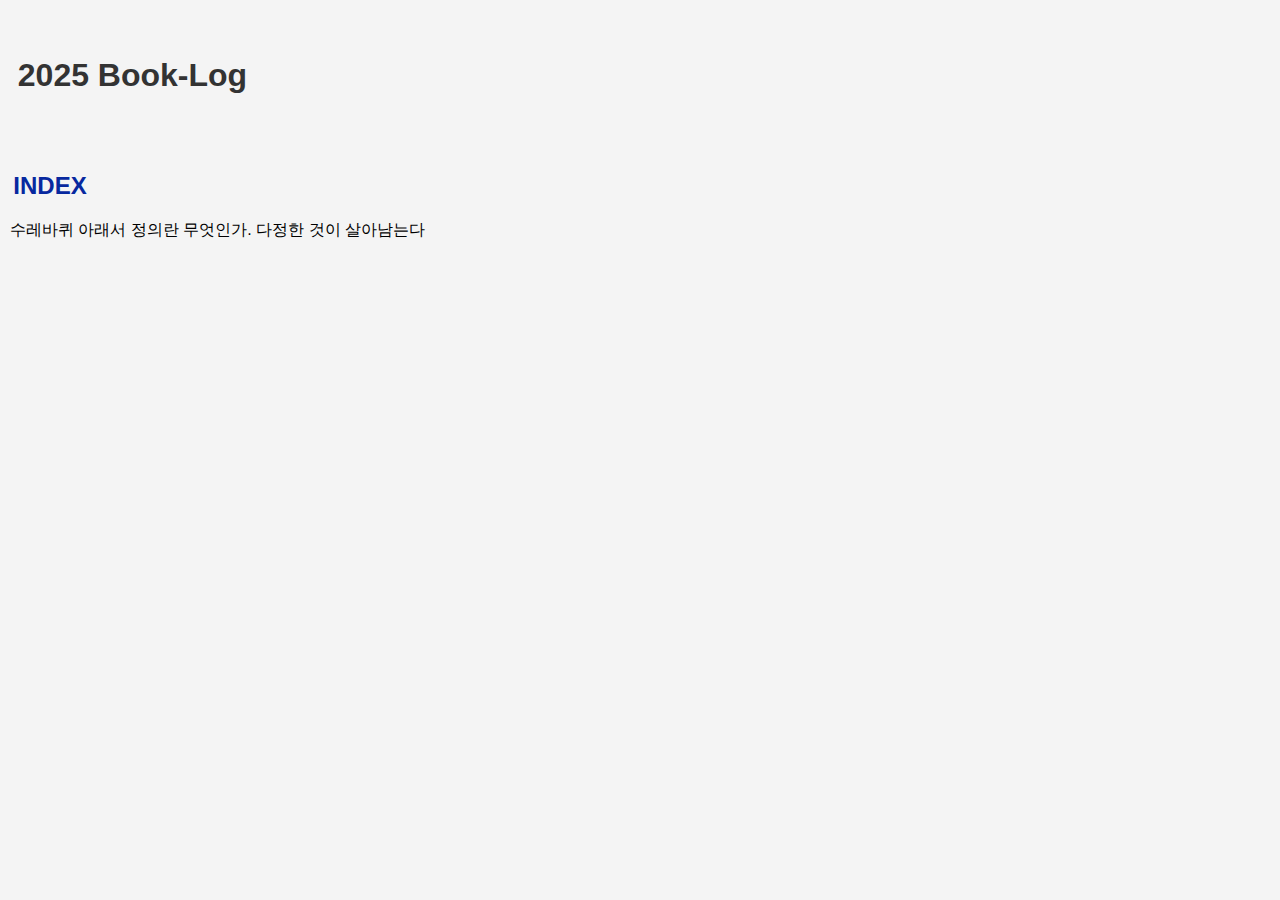
<file: index.html>
<!DOCTYPE html>
<html>
<head>
   <title>My Reading Log</title>
   <link rel="stylesheet" type="text/css" href="styles.css">
</head>
<body>
<br><br>
<h1>&nbsp;&nbsp;2025 Book-Log</h1>
<br><br>
<h2>&nbsp;&nbsp;INDEX</h2>
<p></p>
<!-- 하이퍼링크를 버튼처럼 스타일링 -->
<p>
   <a href="book1.html" class="button">수레바퀴 아래서</a>
   <a href="book2.html" class="button">정의란 무엇인가.</a>
   <a href="book3.html" class="button">다정한 것이 살아남는다</a>
</p>
</body>
</html>
</file>
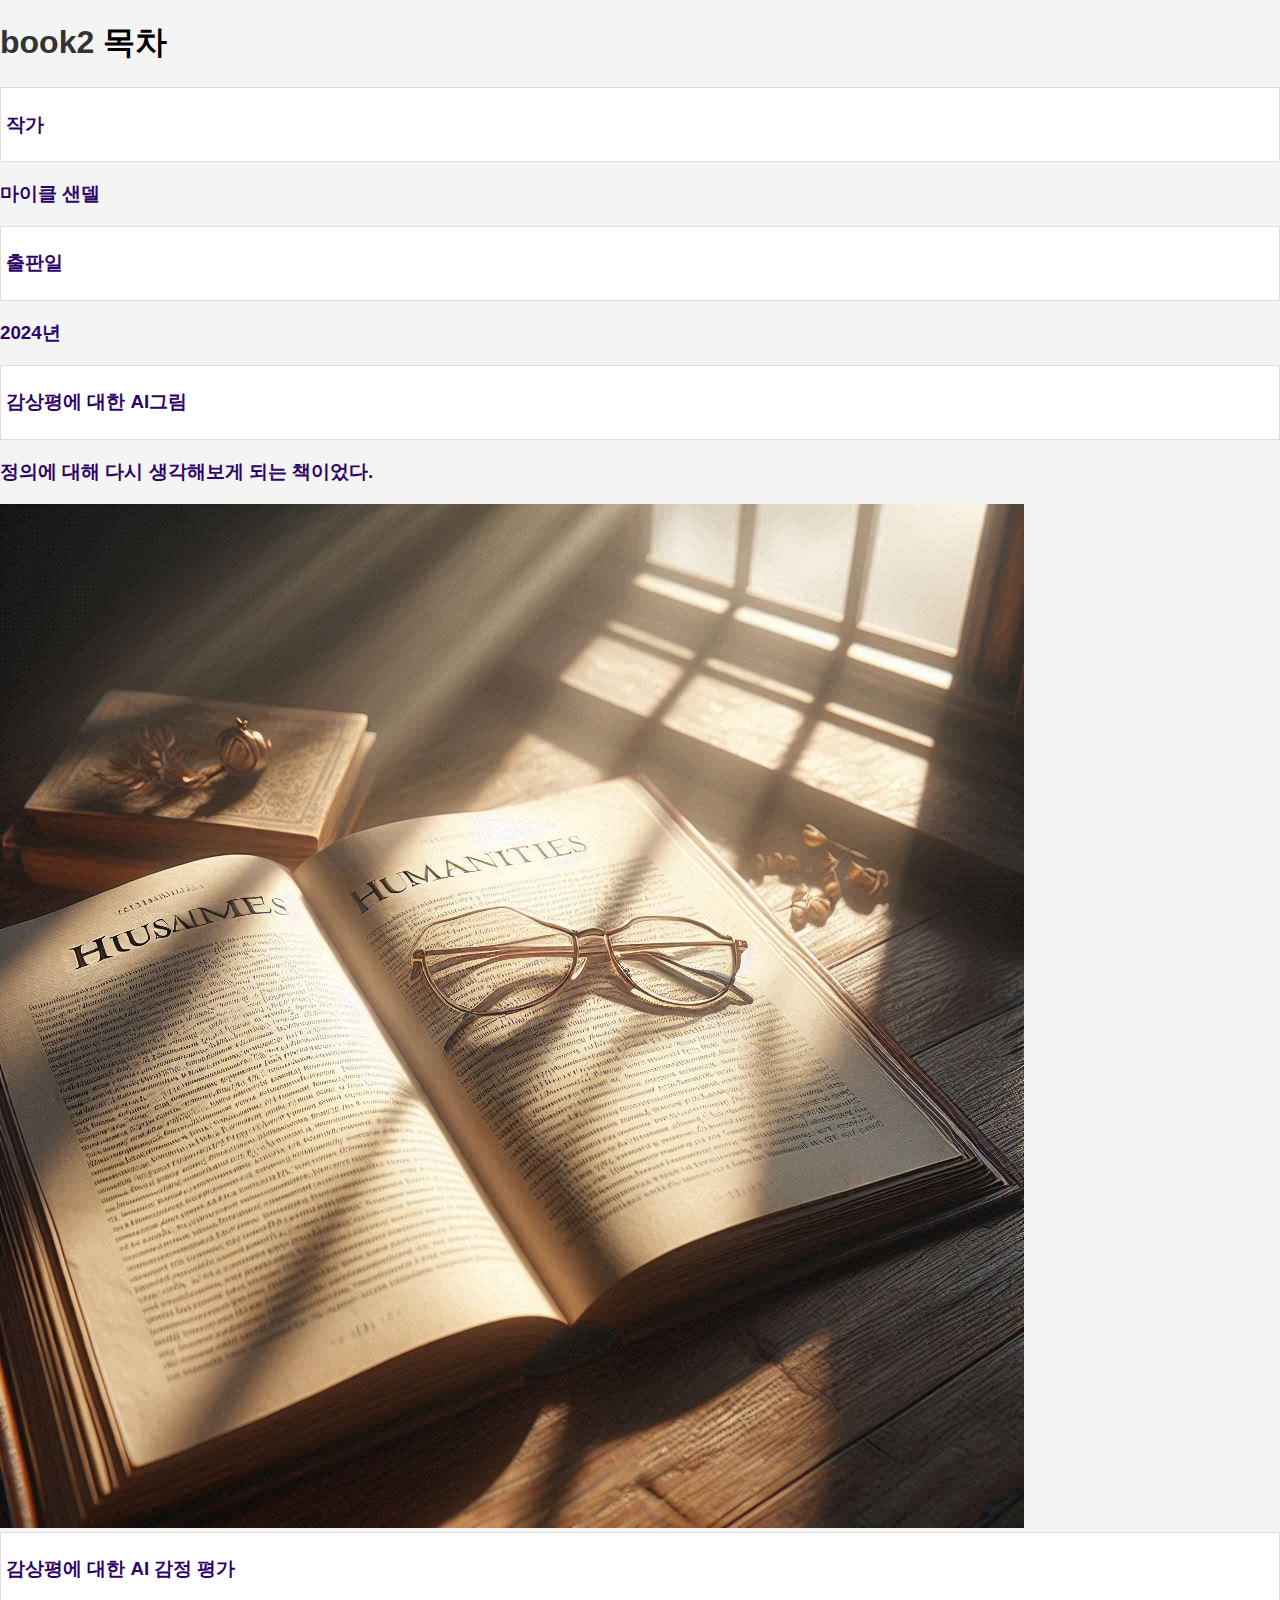
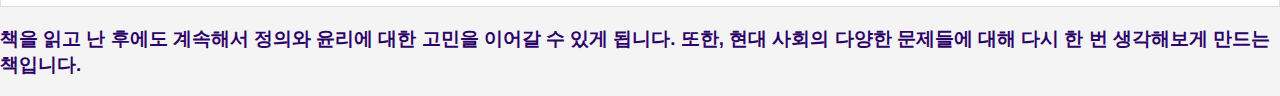
<file: book1.html>
<!DOCTYPE html>
<html>
<head>
   <title>book2</title>
   <link rel="stylesheet" type="text/css" href="styles.css">
</head>
<body>
 
<h1>
   book2
   <a href="index.html" class="button">목차</a>
</h1>
<ul>
   <li><h3>작가</h3></li>
   <h3>마이클 샌델</h3>
   <li><h3>출판일</h3></li>
   <h3>2024년</h3>
   <li><h3>감상평에 대한 AI그림</h3></li>
   <h3>정의에 대해 다시 생각해보게 되는 책이었다.<br>
   </h3>
   <img src="인문학 책에 대한 고찰을 담은 그림.png" alt=book1">
   <li><h3>감상평에 대한 AI 감정 평가</h3></li>
   <h3>책을 읽고 난 후에도 계속해서 정의와 윤리에 대한 고민을 이어갈 수 있게 됩니다. 또한, 현대 사회의 다양한 문제들에 대해 다시 한 번 생각해보게 만드는 책입니다.
   </h3>
</ul>
 
</body>
</html>
</file>
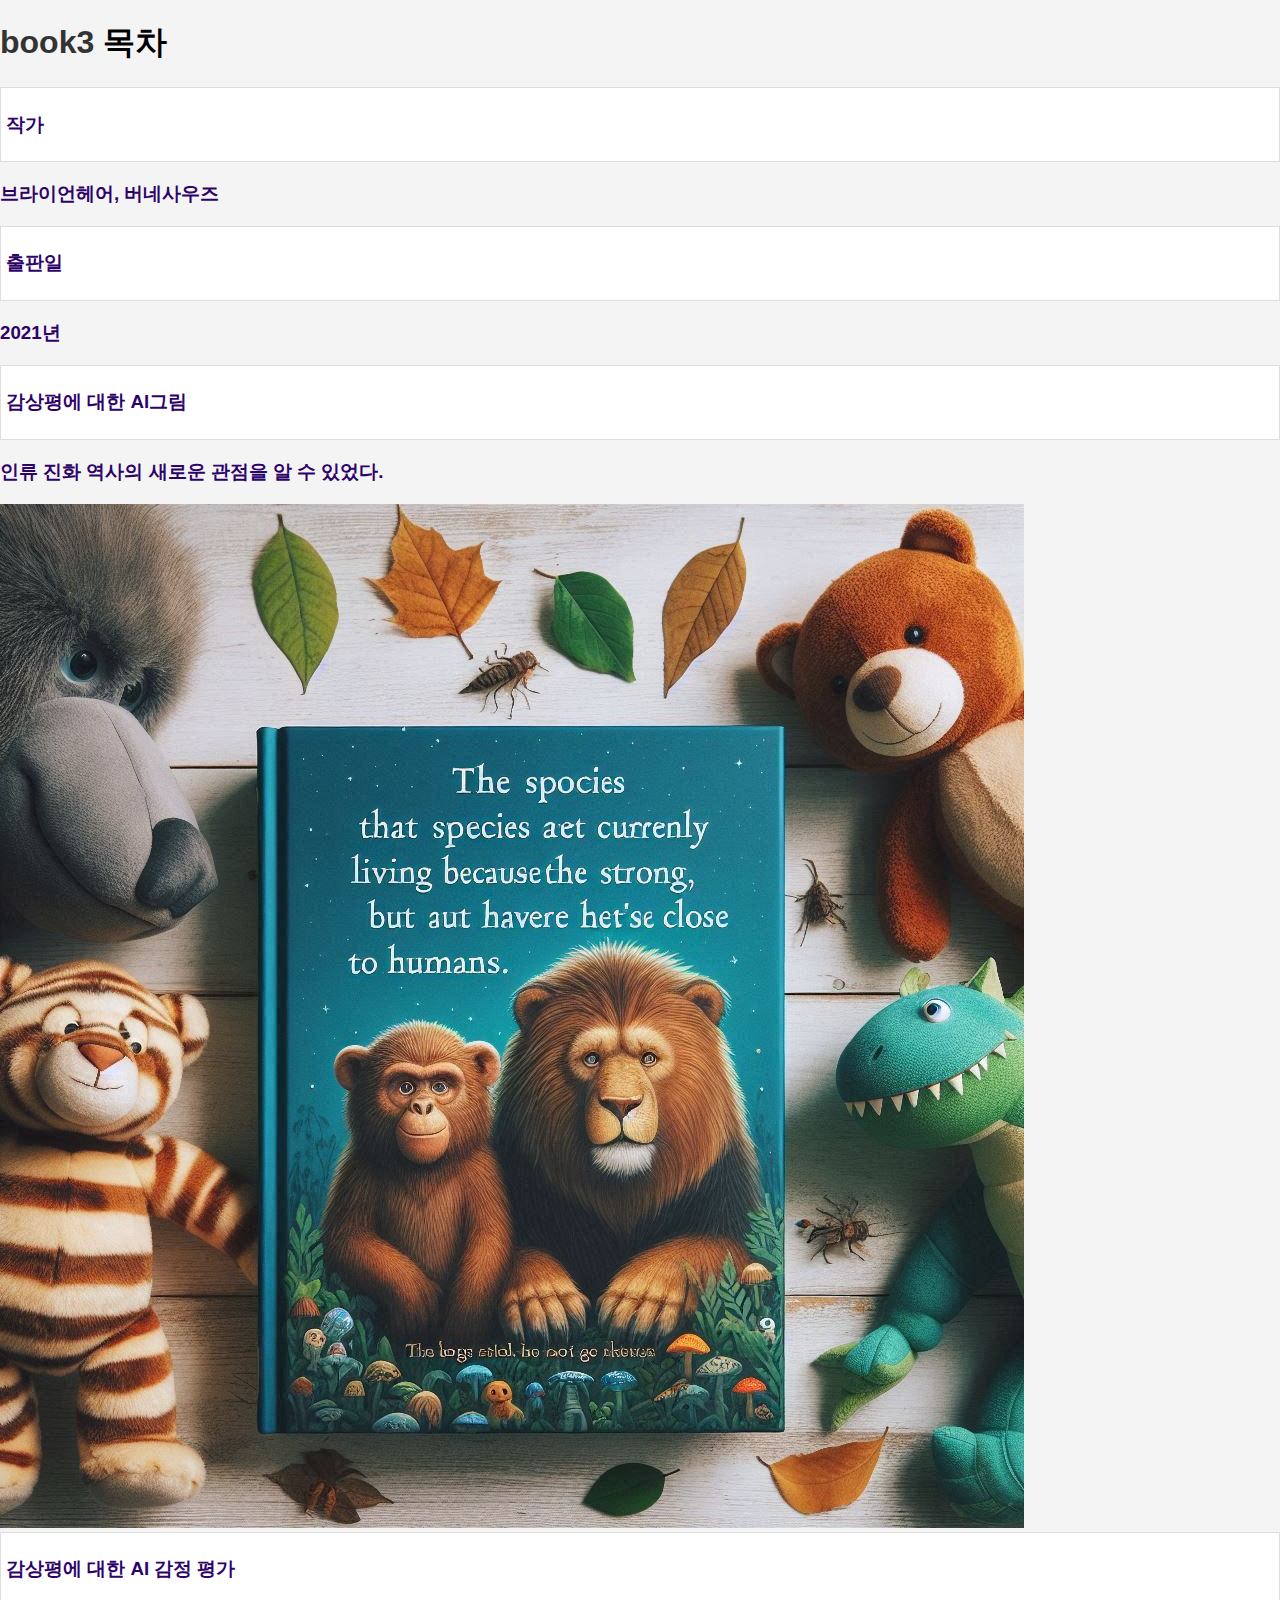
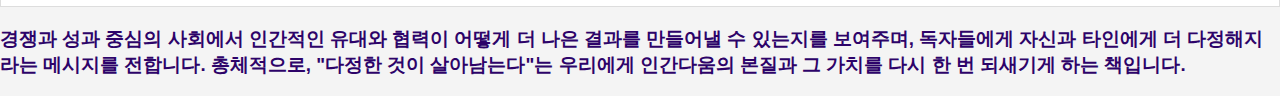
<file: book2.html>
<!DOCTYPE html>
<html>
<head>
   <title>book3</title>
   <link rel="stylesheet" type="text/css" href="styles.css">
</head>
<body>
 
<h1>
   book3
   <a href="index.html" class="button">목차</a>
</h1>
<ul>
   <li><h3>작가</h3></li>
   <h3>브라이언헤어, 버네사우즈</h3>
   <li><h3>출판일</h3></li>
   <h3>2021년</h3>
   <li><h3>감상평에 대한 AI그림</h3></li>
   <h3>인류 진화 역사의 새로운 관점을 알 수 있었다.<br>
   </h3>
   <img src="인류와 친밀한 종에 대한 그림.png" alt=book1">
   <li><h3>감상평에 대한 AI 감정 평가</h3></li>
   <h3>경쟁과 성과 중심의 사회에서 인간적인 유대와 협력이 어떻게 더 나은 결과를 만들어낼 수 있는지를 보여주며, 독자들에게 자신과 타인에게 더 다정해지라는 메시지를 전합니다.
총체적으로, "다정한 것이 살아남는다"는 우리에게 인간다움의 본질과 그 가치를 다시 한 번 되새기게 하는 책입니다.
   </h3>
</ul>
 
</body>
</html>
</file>
<file: styles.css>
body {
   font-family: Arial, sans-serif; /* 전체 페이지의 폰트 스타일 지정 */
   margin: 0;
   padding: 0;
   background-color: #f4f4f4; /* 배경색 설정 */
   text-align: center; /* 제목을 중앙 정렬 */
}
 
h1 {
   color: #333; /* 제목의 색상 지정 */
   text-align: left; /* 제목을 중앙 정렬 */
}
 
h2 {
   color: #07289f; /* 제목의 색상 지정 */
   text-align: left; /* 제목을 중앙 정렬 */
}

h3 {
   color: #2d0369; /* 제목의 색상 지정 */
   text-align: left; /* 제목을 중앙 정렬 */
}
 
p {
   font-size: 16px; /* 문단의 폰트 크기 지정 */
   color: #666; /* 문단의 색상 지정 */
   line-height: 1.2; /* 문단의 줄 간격 지정 */
   margin: 10px; /* 문단 주위 여백 지정 */
   text-align: left; /* 제목을 중앙 정렬 */
}
 
a {
   color: #000; /* 링크의 색상 지정 */
   text-decoration: none; /* 링크의 밑줄 제거 */
   text-align: center; /* 제목을 중앙 정렬 */
}

a:hover {
   color: blue; /* 마우스 오버 시 링크 색상 변경 */
   text-align: center; /* 제목을 중앙 정렬 */
}
 
ul {
   list-style: none; /* 목록의 스타일 없애기 */
   padding: 0;
   text-align: left; /* 제목을 중앙 정렬 */
}
 
li {
   background-color: #fff; /* 목록 항목 배경색 지정 */
   margin-bottom: 5px; /* 목록 항목 사이의 여백 지정 */
   padding: 5px; /* 목록 항목 내부 여백 지정 */
   border: 1px solid #ddd; /* 목록 항목 테두리 지정 */
   text-align: left; /* 제목을 중앙 정렬 */

img {
 border: 1px solid #ddd;
 border-radius: 4px;
 padding: 5px;
 width: 320px;
}
 
div {
   margin: 20px; /* div 주위 여백 지정 */
   padding: 20px; /* div 내부 여백 지정 */
   background-color: yellow; /* 배경색 지정 */
   border: 1px solid #ddd; /* 테두리 지정 */
   text-align: center; /* 제목을 중앙 정렬 */
}
</file>
